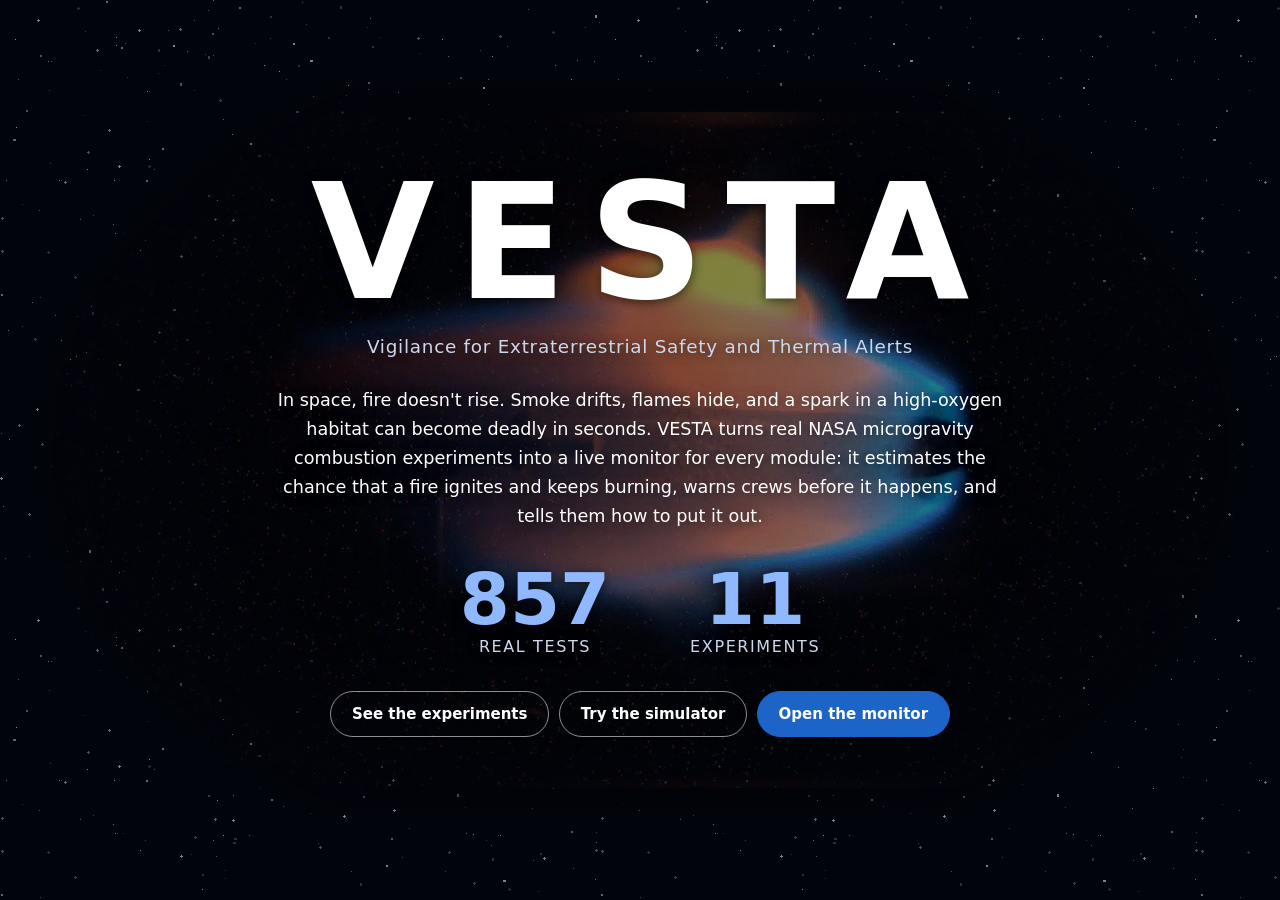
<file: index.html>
<!doctype html>
<html lang="en">
<head>
<meta charset="utf-8">
<meta name="generator" content="Built with AI assistance (Claude, Anthropic). See README: Use of AI tools.">
<meta name="viewport" content="width=device-width, initial-scale=1">
<title>VESTA · Flame in Freefall</title>
<meta name="description" content="Fire risk monitor and simulator for space habitats, based on NASA PSI microgravity combustion data.">
<link rel="stylesheet" href="style.css">
</head>
<body>
<header class="top">
  <span id="pageName" class="pagename"></span>
  <button type="button" id="home" class="brandlink" title="Back to the introduction">VESTA</button>
</header>

<section id="intro" class="landing">
  <div class="hero">
    <div class="hero-photo" aria-hidden="true"></div>
    <div class="hero-text">
      <h1 class="hero-title">VESTA</h1>
      <p class="hero-sub">Vigilance for Extraterrestrial Safety and Thermal Alerts</p>
      <p class="hero-lead">In space, fire doesn't rise. Smoke drifts, flames hide, and a spark in a high-oxygen habitat can become deadly in seconds. VESTA turns real NASA microgravity combustion experiments into a live monitor for every module: it estimates the chance that a fire ignites and keeps burning, warns crews before it happens, and tells them how to put it out.</p>
      <div class="hero-stats">
        <div><b>857</b><span>real tests</span></div>
        <div><b>11</b><span>experiments</span></div>
      </div>
      <div class="hero-cta">
        <button type="button" class="cta" data-go="exp">See the experiments</button>
        <button type="button" class="cta" data-go="sim">Try the simulator</button>
        <button type="button" class="cta primary" data-go="mon">Open the monitor</button>
      </div>
    </div>
  </div>
</section>

<main>
<section id="mon" class="panel active">
  <div class="card mbar">
    <label>Habitat <select id="mHab"></select></label>
    <span id="mClock" class="clock">T+00:00</span>
    <span class="badge">SIMULATED DATA</span>
  </div>
  <div class="card">
    <h2>Simulate an incident</h2>
    <p class="hint">Sensors are simulated. Each zone's risk is computed from the real PSI tests closest to its conditions.</p>
    <div id="mIncidents" class="incidents"></div>
  </div>
  <div class="mgrid">
    <div class="card"><div class="mhead"><h2>Habitat map</h2><div id="mSummary" class="msum"></div></div><div id="mMap" class="map"></div></div>
    <div class="card" id="mDetail"></div>
  </div>
  <div class="card">
    <h2>Event log</h2>
    <div class="tablewrap"><table class="log"><thead><tr><th>Time</th><th>Level</th><th>Zone</th><th>Event</th></tr></thead><tbody id="mLog"></tbody></table></div>
  </div>
</section>

<section id="sim" class="panel">
  <form id="scenario" class="card inputs" onsubmit="return false">
    <h2>1. Define the scenario</h2>
    <label>Environment
      <select id="env"></select>
    </label>
    <p id="envNote" class="hint"></p>
    <label>Material or fuel
      <select id="fuel"></select>
    </label>
    <label>Oxygen: <b id="o2v"></b> %
      <input type="range" id="o2" min="10" max="40" step="0.5">
    </label>
    <label>Pressure: <b id="pv"></b> kPa
      <input type="range" id="p" min="40" max="310" step="1">
    </label>
    <label>Forced ventilation: <b id="flowv"></b> cm/s
      <input type="range" id="flow" min="0" max="30" step="0.5">
    </label>
    <label id="d0wrap" hidden>Droplet size: <b id="d0v"></b> mm
      <input type="range" id="d0" min="1" max="5" step="0.1" value="3">
    </label>
    <label>Gravity
      <select id="g">
        <option value="0">Microgravity (0 g)</option>
        <option value="0.165">Moon (0.17 g)</option>
        <option value="0.38">Mars (0.38 g)</option>
        <option value="1">Earth (1 g)</option>
      </select>
    </label>
    <p id="gNote" class="hint"></p>
  </form>

  <div class="results">
    <div class="verdict card" id="verdict"></div>
    <div class="pillars">
      <article class="card pillar" id="prevent"></article>
      <article class="card pillar" id="detect"></article>
      <article class="card pillar" id="extinguish"></article>
    </div>
    <div class="card">
      <h3>Where your scenario falls within the data</h3>
      <div id="chart" class="chartwrap"></div>
      <div id="legend" class="legend"></div>
    </div>
    <div class="card">
      <h3>Evidence: the closest tests</h3>
      <div class="tablewrap"><table id="evidence"></table></div>
    </div>
  </div>
</section>

<section id="exp" class="panel">
  <div class="card">
    <h2>The most useful experiments for habitats</h2>
    <div class="filters" id="expFilter" role="group" aria-label="Filter by pillar">
      <button type="button" class="fbtn on" data-f="">All</button>
      <button type="button" class="fbtn" data-f="prevencion">Prevention</button>
      <button type="button" class="fbtn" data-f="deteccion">Detection</button>
      <button type="button" class="fbtn" data-f="extincion">Extinction</button>
    </div>
    <p class="hint">★ = relevance for spacecraft, stations and bases. AI-generated summaries based on PSI.</p>
    <div id="ranking" class="ranking"></div>
  </div>
  <div class="card">
    <h2>Quick comparison</h2>
    <div class="tablewrap"><table id="compare" class="compact"></table></div>
    <p class="hint">* Their PSI table does not say whether each fire was sustained, so they are not used in the risk calculation; they are used as context.</p>
  </div>
  <div class="card">
    <h2>Which material withstands the habitat's O₂?</h2>
    <p class="hint">NASA ground test (1 g, 70 kPa): maximum O₂ at which each material self-extinguishes. Useful for choosing materials; it does not replace microgravity data.</p>
    <div class="tablewrap"><table id="materials" class="compact"></table></div>
    <p class="links"><a class="plink" href="https://ntrs.nasa.gov/citations/20070018178" target="_blank" rel="noopener"><svg class="ico" viewBox="0 0 24 24" aria-hidden="true"><path d="M10 13a5 5 0 0 0 7.07 0l3-3a5 5 0 0 0-7.07-7.07l-1.5 1.5M14 11a5 5 0 0 0-7.07 0l-3 3a5 5 0 0 0 7.07 7.07l1.5-1.5" fill="none" stroke="currentColor" stroke-width="2" stroke-linecap="round" stroke-linejoin="round"/></svg>NASA report (NTRS 20070018178)</a></p>
  </div>
  <div class="two">
    <div class="card">
      <h2>Same hardware, easy to compare</h2>
      <div class="tablewrap"><table id="hwgroups" class="compact"></table></div>
    </div>
    <div class="card">
      <h2>Data</h2>
      <p><a class="btn" href="data/tests.csv" download><svg class="ico" viewBox="0 0 24 24" aria-hidden="true"><path d="M12 3v12m0 0-5-5m5 5 5-5M4 19h16" fill="none" stroke="currentColor" stroke-width="2" stroke-linecap="round" stroke-linejoin="round"/></svg>CSV data</a> <a class="btn" href="data/tests.json" download><svg class="ico" viewBox="0 0 24 24" aria-hidden="true"><path d="M12 3v12m0 0-5-5m5 5 5-5M4 19h16" fill="none" stroke="currentColor" stroke-width="2" stroke-linecap="round" stroke-linejoin="round"/></svg>JSON data</a></p>
      <p class="hint">857 tests in a common format for flammability models.</p>
      <h2>Applications on Earth</h2>
      <p>Use in water-mist extinguishers, smoke detectors and firefighting equipment. Also applicable to submarines, mines and aircraft.</p>
    </div>
  </div>
</section>

</main>

<nav class="pager" aria-label="Move between sections">
  <button type="button" id="prevBtn" class="pagebtn"></button>
  <button type="button" id="nextBtn" class="pagebtn next"></button>
</nav>

<footer>Data: NASA Physical Science Informatics (psi.nasa.gov). Demo for the NASA Space Apps Challenge 2026. Not a certified safety tool.</footer>
<script src="monitor.js"></script>
<script src="app.js"></script>
</body>
</html>
</file>
<file: style.css>
:root {
  --bg: #f6f5f2; --surface: #ffffff; --ink: #1d1c1a; --muted: #6b6760; --line: #e3e0d9;
  --accent: #1c64c8; --accent-soft: #e8f0fd;
  --high: #c92a2a; --mid: #e67700; --low: #2b8a3e;
  --burn: #e03131; --ext: #1971c2; --noign: #868e96; --you: #1d1c1a;
  --high-bg: #fdecec; --mid-bg: #fff4e2; --low-bg: #eaf6ec;
}
@media (prefers-color-scheme: dark) {
  :root:not([data-theme="light"]) {
    --bg: #141312; --surface: #1e1d1b; --ink: #f1efe9; --muted: #a29d93; --line: #34322e;
    --accent: #4c8df6; --accent-soft: #15233a;
    --high: #ff6b6b; --mid: #ffa94d; --low: #69db7c;
    --burn: #ff6b6b; --ext: #4dabf7; --noign: #adb5bd; --you: #f1efe9; --high-bg: #3a1d1d; --mid-bg: #36281a; --low-bg: #1b2e20; color-scheme: dark;
  }
}
:root[data-theme="dark"] {
  --bg: #141312; --surface: #1e1d1b; --ink: #f1efe9; --muted: #a29d93; --line: #34322e;
  --accent: #4c8df6; --accent-soft: #15233a;
  --high: #ff6b6b; --mid: #ffa94d; --low: #69db7c;
  --burn: #ff6b6b; --ext: #4dabf7; --noign: #adb5bd; --you: #f1efe9; --high-bg: #3a1d1d; --mid-bg: #36281a; --low-bg: #1b2e20; color-scheme: dark;
}
* { box-sizing: border-box; }
body { margin: 0; background: var(--bg); color: var(--ink);
  font: 15px/1.5 system-ui, -apple-system, "Segoe UI", Roboto, sans-serif; }
h1, h2, h3 { margin: 0 0 .5rem; line-height: 1.25; }
h1 { font-size: 1.35rem; } h2 { font-size: 1.1rem; } h3 { font-size: 1rem; }
a { color: var(--accent); }
.top { display: flex; flex-wrap: wrap; gap: 1rem; align-items: center; justify-content: space-between;
  padding: 1rem 16px; border-bottom: 1px solid var(--line); background: var(--surface); }
.brand { display: flex; gap: .75rem; align-items: center; }
.logo { font-size: 2rem; }
.sub { margin: 0; color: var(--muted); font-size: .9rem; }
.tabs { display: flex; flex-wrap: wrap; gap: .25rem; }
.tab { border: 1px solid var(--line); background: transparent; color: var(--ink); padding: .45rem .9rem;
  border-radius: 999px; cursor: pointer; font: inherit; }
.tab.active { background: var(--accent); border-color: var(--accent); color: #fff; }
main { max-width: 1200px; margin: 0 auto; padding: 1rem 16px 2rem; }
.panel { display: none; } .panel.active { display: block; }
#sim.active { display: grid; grid-template-columns: 300px 1fr; gap: 1rem; align-items: start; }
.card { background: var(--surface); border: 1px solid var(--line); border-radius: 12px; padding: 1rem; margin-bottom: 1rem; }
.inputs { position: sticky; top: 1rem; }
.inputs label { display: block; margin: .75rem 0 .25rem; font-weight: 600; font-size: .9rem; }
.inputs select, .inputs input[type=range] { width: 100%; margin-top: .3rem; }
.inputs select { padding: .4rem; border-radius: 8px; border: 1px solid var(--line); background: var(--bg); color: var(--ink); font: inherit; }
input[type=range] { accent-color: var(--ink); }
.hint { color: var(--muted); font-size: .82rem; margin: .25rem 0; }
.verdict { display: flex; gap: 1rem; align-items: center; border-left: 6px solid var(--muted); }
.verdict .big { font-size: 2.2rem; font-weight: 800; min-width: 6.5rem; text-align: center; white-space: nowrap; }
.verdict p { margin: .2rem 0; }
.lvl-high { border-left-color: var(--high); } .lvl-high .big { color: var(--high); }
.lvl-mid { border-left-color: var(--mid); } .lvl-mid .big { color: var(--mid); }
.lvl-low { border-left-color: var(--low); } .lvl-low .big { color: var(--low); }
.pillars { display: grid; grid-template-columns: repeat(3, 1fr); gap: 1rem; }
.pillar { margin-bottom: 0; }
.pillar h3 { display: flex; gap: .4rem; align-items: center; }
.pillar ul { padding-left: 1.1rem; margin: .4rem 0; }
.pillar li { margin: .35rem 0; font-size: .92rem; }
.tag { display: inline-block; font-size: .72rem; padding: .05rem .45rem; border-radius: 999px;
  background: var(--accent-soft); color: var(--accent); margin-left: .25rem; font-weight: 600; }
.warn { background: var(--mid-bg); border-radius: 8px; padding: .5rem .7rem; font-size: .85rem; margin: .5rem 0; }
.src { color: var(--muted); font-size: .78rem; }
.results > .card:last-child, .pillars { margin-bottom: 1rem; }
.chartwrap svg { width: 100%; height: auto; display: block; }
.chartwrap .grid { stroke: var(--line); } .chartwrap .tick, .chartwrap .axis { fill: var(--muted); font-size: 11px; }
.chartwrap .you line, .chartwrap .you circle { stroke: var(--you); stroke-width: 2.5; }
.legend { display: flex; flex-wrap: wrap; gap: 1rem; font-size: .82rem; color: var(--muted); margin-top: .4rem; }
.tablewrap { overflow-x: auto; }
table { border-collapse: collapse; width: 100%; font-size: .85rem; }
th, td { text-align: left; padding: .4rem .5rem; border-bottom: 1px solid var(--line); vertical-align: top; }
th { color: var(--muted); font-weight: 600; white-space: nowrap; }
.dot { display: inline-block; width: .6rem; height: .6rem; border-radius: 50%; margin-right: .3rem; }
.ranking { display: grid; grid-template-columns: repeat(auto-fill, minmax(320px, 1fr)); gap: 1rem; }
.rank { border: 1px solid var(--line); border-radius: 10px; padding: .9rem; }
.rank .stars { color: var(--accent); letter-spacing: 2px; }
.rank p { margin: .35rem 0; font-size: .9rem; }
.prose { max-width: 760px; } .prose p, .prose li { font-size: .95rem; }
footer { text-align: center; color: var(--muted); font-size: .8rem; padding: 1rem 16px 2rem; }
/* Monitor */
.mbar { display: flex; flex-wrap: wrap; gap: .75rem 1rem; align-items: center; }
.mbar label { font-weight: 600; font-size: .9rem; }
.mbar select { margin-left: .4rem; padding: .35rem; border-radius: 8px; border: 1px solid var(--line); background: var(--bg); color: var(--ink); font: inherit; }
.clock { font-variant-numeric: tabular-nums; font-weight: 700; }
.badge { font-size: .72rem; font-weight: 700; letter-spacing: .06em; padding: .15rem .55rem; border-radius: 999px; border: 1px dashed var(--muted); color: var(--muted); }
.msum { display: flex; gap: .4rem; flex-wrap: wrap; margin-left: auto; }
.chip { display: inline-block; font-size: .8rem; font-weight: 600; padding: .15rem .6rem; border-radius: 999px; border: 1px solid; white-space: nowrap; }
.chip.lvl-low { color: var(--low); background: var(--low-bg); }
.chip.lvl-mid { color: var(--mid); background: var(--mid-bg); }
.chip.lvl-high { color: var(--high); background: var(--high-bg); }
.incidents { display: flex; flex-wrap: wrap; gap: .5rem; margin-top: .5rem; }
.incident { border: 1px solid var(--line); background: var(--bg); color: var(--ink); padding: .45rem .9rem; border-radius: 8px; cursor: pointer; font: inherit; }
.incident:hover { border-color: var(--accent); }
.incident.on { background: var(--accent); border-color: var(--accent); color: #fff; }
.incident.reset { margin-left: auto; color: var(--muted); }
.mgrid { display: grid; grid-template-columns: 1.4fr 1fr; gap: 1rem; align-items: start; }
.map svg { width: 100%; height: auto; display: block; }
.corridor { fill: var(--bg); stroke: var(--line); }
.zone { cursor: pointer; outline: none; }
.zone rect { stroke-width: 2; transition: fill .3s; }
.zone.sel rect, .zone:focus-visible rect { stroke-width: 5; }
.zlabel { font-size: 17px; font-weight: 700; fill: var(--ink); }
.zlabel.muted { fill: var(--muted); font-weight: 500; }
.zrisk { font-size: 26px; font-weight: 800; }
.zsub { font-size: 12px; fill: var(--muted); }
.zstate { font-size: 13px; font-weight: 700; }
.dhead { display: flex; justify-content: space-between; gap: .5rem; align-items: start; }
.tiles { display: grid; grid-template-columns: repeat(3, 1fr); gap: .5rem; margin: .75rem 0; }
.tile { border: 1px solid var(--line); border-radius: 8px; padding: .45rem .55rem; }
.tile .tl { display: block; font-size: .75rem; color: var(--muted); }
.tile b { font-size: 1.15rem; font-variant-numeric: tabular-nums; }
.tile .tu { font-size: .75rem; color: var(--muted); }
.spark { width: 100%; height: 22px; color: var(--accent); display: block; margin-top: .2rem; }
.riskline { font-size: .9rem; }
.action { border-left: 5px solid var(--muted); background: var(--bg); border-radius: 8px; padding: .5rem .7rem; margin: .5rem 0; font-size: .9rem; }
.action p { margin: .15rem 0; }
.action.lvl-high { background: var(--high-bg); } .action.lvl-mid { background: var(--mid-bg); } .action.lvl-low { background: var(--low-bg); }
table.log td:first-child { font-variant-numeric: tabular-nums; white-space: nowrap; }

@media (max-width: 900px) {
  .mgrid { grid-template-columns: 1fr; }
  .tiles { grid-template-columns: repeat(2, 1fr); }
  #sim.active { grid-template-columns: 1fr; }
  .inputs { position: static; }
  .pillars { grid-template-columns: 1fr; }
}
ul.plain { padding-left: 1.1rem; margin: .4rem 0; }
ul.plain li { margin: .35rem 0; font-size: .92rem; }
.btn { display: inline-block; padding: .45rem .9rem; border-radius: 8px; background: var(--accent); color: #fff; text-decoration: none; font-weight: 600; margin-right: .4rem; }
table.compact td, table.compact th { font-size: .85rem; vertical-align: top; }
.two { display: grid; grid-template-columns: 1fr 1fr; gap: 1rem; }
.formula { font-size: .95rem; }
.more summary { cursor: pointer; color: var(--muted); font-size: .82rem; margin-top: .3rem; }
@media (max-width: 900px) { .two { grid-template-columns: 1fr; } }
.links { display: flex; flex-wrap: wrap; gap: .35rem; margin: .5rem 0 .2rem; }
.plink { font-size: .8rem; font-weight: 600; padding: .2rem .6rem; border-radius: 999px; border: 1px solid var(--accent); text-decoration: none; }
.plink:hover { background: var(--accent-soft); }
[hidden] { display: none !important; }

td.mok { color: var(--low); font-weight: 600; }
td.mburn { color: var(--high); font-weight: 600; }
.matline { margin-top: .4rem; }
.sr-only { position: absolute; width: 1px; height: 1px; overflow: hidden; clip: rect(0 0 0 0); white-space: nowrap; }
.top { justify-content: flex-start; padding: .6rem max(16px, calc((100% - 1200px) / 2 + 16px)); }

/* Normal = sin color; aviso y alarma mantienen naranja y rojo */
:root { --ok: var(--noign); --ok-bg: var(--surface); }
.chip.lvl-ok { color: var(--muted); background: var(--surface); }
.action.lvl-ok { background: var(--bg); }
.mhead { display: flex; flex-wrap: wrap; gap: .5rem 1rem; align-items: center; justify-content: space-between; margin-bottom: .5rem; }
.mhead h2 { margin: 0; }
.mhead .msum { margin-left: 0; }
/* Desplegables: rectángulo con flecha. Botones de pulsar: píldora con sombra. */
select { appearance: none; -webkit-appearance: none; padding-right: 2rem !important; cursor: pointer;
  background: var(--surface) url("data:image/svg+xml,%3Csvg xmlns='http://www.w3.org/2000/svg' width='12' height='8' viewBox='0 0 12 8'%3E%3Cpath d='M1 1l5 5 5-5' fill='none' stroke='%23868e96' stroke-width='2'/%3E%3C/svg%3E") no-repeat right .7rem center !important;
  border: 1px solid var(--muted) !important; border-radius: 6px !important; }
.incident, .fbtn { border-radius: 999px; box-shadow: 0 1px 2px rgba(0,0,0,.18); font-weight: 600; }
.incident:active, .fbtn:active { transform: translateY(1px); box-shadow: none; }
.more summary { list-style: none; } .more summary::before { content: "▸ "; } .more[open] summary::before { content: "▾ "; }
.filters { display: flex; flex-wrap: wrap; gap: .5rem; margin: .4rem 0 .6rem; }
.fbtn { border: 1px solid var(--line); background: var(--bg); color: var(--ink); padding: .4rem .9rem; cursor: pointer; font: inherit; font-size: .9rem; }
.fbtn:hover { border-color: var(--ink); }
.fbtn.on { background: var(--ink); border-color: var(--ink); color: var(--surface); }
/* Top bar: section name on the left, VESTA on the right (back to the introduction) */
.top { position: sticky; top: 0; z-index: 5; display: flex; justify-content: space-between; align-items: center;
  padding: .6rem max(16px, calc((100% - 1200px) / 2 + 16px)); border-bottom: 1px solid var(--line); background: var(--surface); }
.pagename { font-weight: 700; font-size: 1.05rem; }
.brandlink { border: 0; background: none; cursor: pointer; font: inherit; font-weight: 800; font-size: 1.25rem; letter-spacing: .14em; color: var(--accent); padding: .2rem 0; }
.brandlink:hover { text-decoration: underline; }
main { padding-bottom: 5.5rem; }
/* Previous / next buttons */
.pager { position: fixed; left: 0; right: 0; bottom: 16px; pointer-events: none; z-index: 5;
  display: flex; justify-content: space-between; padding: 0 max(16px, calc((100% - 1200px) / 2 + 16px)); }
.pagebtn { pointer-events: auto; border: 1px solid var(--accent); background: var(--surface); color: var(--accent); padding: .6rem 1.1rem;
  border-radius: 999px; cursor: pointer; font: inherit; font-weight: 700; box-shadow: 0 2px 8px rgba(0,0,0,.18); }
.pagebtn:hover { background: var(--accent); color: #fff; }
.pagebtn.next { margin-left: auto; }
body.on-intro .top, body.on-intro main, body.on-intro .pager, body.on-intro footer { display: none; }
body:not(.on-intro) #intro { display: none; }

/* Introduction (full screen) */
.hero { position: relative; min-height: 100vh; display: flex; align-items: center; justify-content: center; text-align: center;
  background: #03050c url("images/stars.png") repeat; color: #fff; overflow: hidden; }
/* Flame photo in the middle; its edges fade into the star field that fills the sides */
.hero-photo { position: absolute; inset: 0; background: url("images/flame.jpg") center / contain no-repeat;
  -webkit-mask-image: radial-gradient(ellipse 50% 50% at center, #000 60%, transparent 100%);
  mask-image: radial-gradient(ellipse 50% 50% at center, #000 60%, transparent 100%); }
.hero::before { content: ""; position: absolute; inset: 0; background: rgba(3,5,12,.5); z-index: 1; }
.hero-text { z-index: 2; text-shadow: 0 2px 12px rgba(0,0,0,.6); }
.hero-text { position: relative; padding: 3rem 16px; max-width: 760px; }
.hero-title { font-size: clamp(4.5rem, 16vw, 10rem); letter-spacing: .14em; margin: 0 0 0 .14em; line-height: 1; font-weight: 800; }
.hero-sub { margin: .6rem 0 1.6rem; color: #cdd8ec; font-size: clamp(.95rem, 2vw, 1.15rem); letter-spacing: .04em; }
.hero-lead { font-size: 1.1rem; line-height: 1.65; margin: 0 auto 2rem; }
.hero-stats { display: flex; justify-content: center; gap: clamp(2rem, 8vw, 5rem); margin-bottom: 2rem; }
.hero-stats b { display: block; font-size: clamp(2.8rem, 8vw, 4.5rem); line-height: 1; color: #8fb8ff; font-weight: 800; }
.hero-stats span { font-size: 1rem; color: #cdd8ec; text-transform: uppercase; letter-spacing: .1em; }
.hero-cta { display: flex; flex-wrap: wrap; gap: .6rem; justify-content: center; }
.cta { border: 1px solid rgba(255,255,255,.55); background: transparent; color: #fff; padding: .65rem 1.3rem; border-radius: 999px; cursor: pointer; font: inherit; font-weight: 600; box-shadow: 0 1px 2px rgba(0,0,0,.3); }
.cta:hover { background: rgba(255,255,255,.12); }
.cta.primary { background: var(--accent); border-color: var(--accent); }
.landing-more { max-width: 1200px; margin: 0 auto; padding: 1.5rem 16px 2rem; }
.photo { margin: 0 0 1rem; padding: 0; overflow: hidden; }
.photo img { width: 100%; aspect-ratio: 3 / 2; object-fit: cover; display: block; background: #0b1220; }
.photo figcaption { padding: .7rem 1rem .9rem; font-size: .88rem; }
.credit { display: block; color: var(--muted); font-size: .76rem; margin-top: .2rem; }
.inputs { top: 4.5rem; }
/* Subtle star field filling the sides of the sections */
body:not(.on-intro) { background: #0a0e1a url("images/stars-soft.png") repeat; }
body:not(.on-intro) main { background: var(--bg); min-height: calc(100vh - 57px); }
body:not(.on-intro) footer { color: #9aa3b5; }

/* Icons, neutral experiment links, small download buttons */
.ico { width: 1em; height: 1em; vertical-align: -.15em; margin-right: .35em; flex: none; }
.plink { display: inline-flex; align-items: center; color: var(--ink); border-color: var(--line); background: var(--surface); }
.plink:hover { background: var(--bg); border-color: var(--muted); }
.btn { display: inline-flex; align-items: center; font-size: .82rem; padding: .3rem .7rem; border-radius: 6px; }
/* Next button bigger and highlighted */
.pagebtn.next { background: var(--accent); color: #fff; font-size: 1.05rem; padding: .8rem 1.5rem; box-shadow: 0 4px 14px rgba(28,100,200,.35); }
.pagebtn.next:hover { filter: brightness(1.1); }
/* Card titles larger and further from their content */
.card > h2, .card > .mhead h2, .card > div > h2 { font-size: 1.3rem; margin-bottom: 1rem; }
.card > h3 { font-size: 1.15rem; margin-bottom: .9rem; }
.mhead { margin-bottom: 1rem; }
.card > * + h2 { margin-top: 1.6rem; }
/* Same size for previous and next; outlined download buttons; reset sits lower */
.pagebtn { font-size: 1.05rem; padding: .8rem 1.5rem; }
.btn { background: transparent; color: var(--accent); border: 1px solid var(--accent); }
.btn:hover { background: var(--accent-soft); }
.incident.reset { align-self: flex-end; margin-top: .9rem; }
</file>
